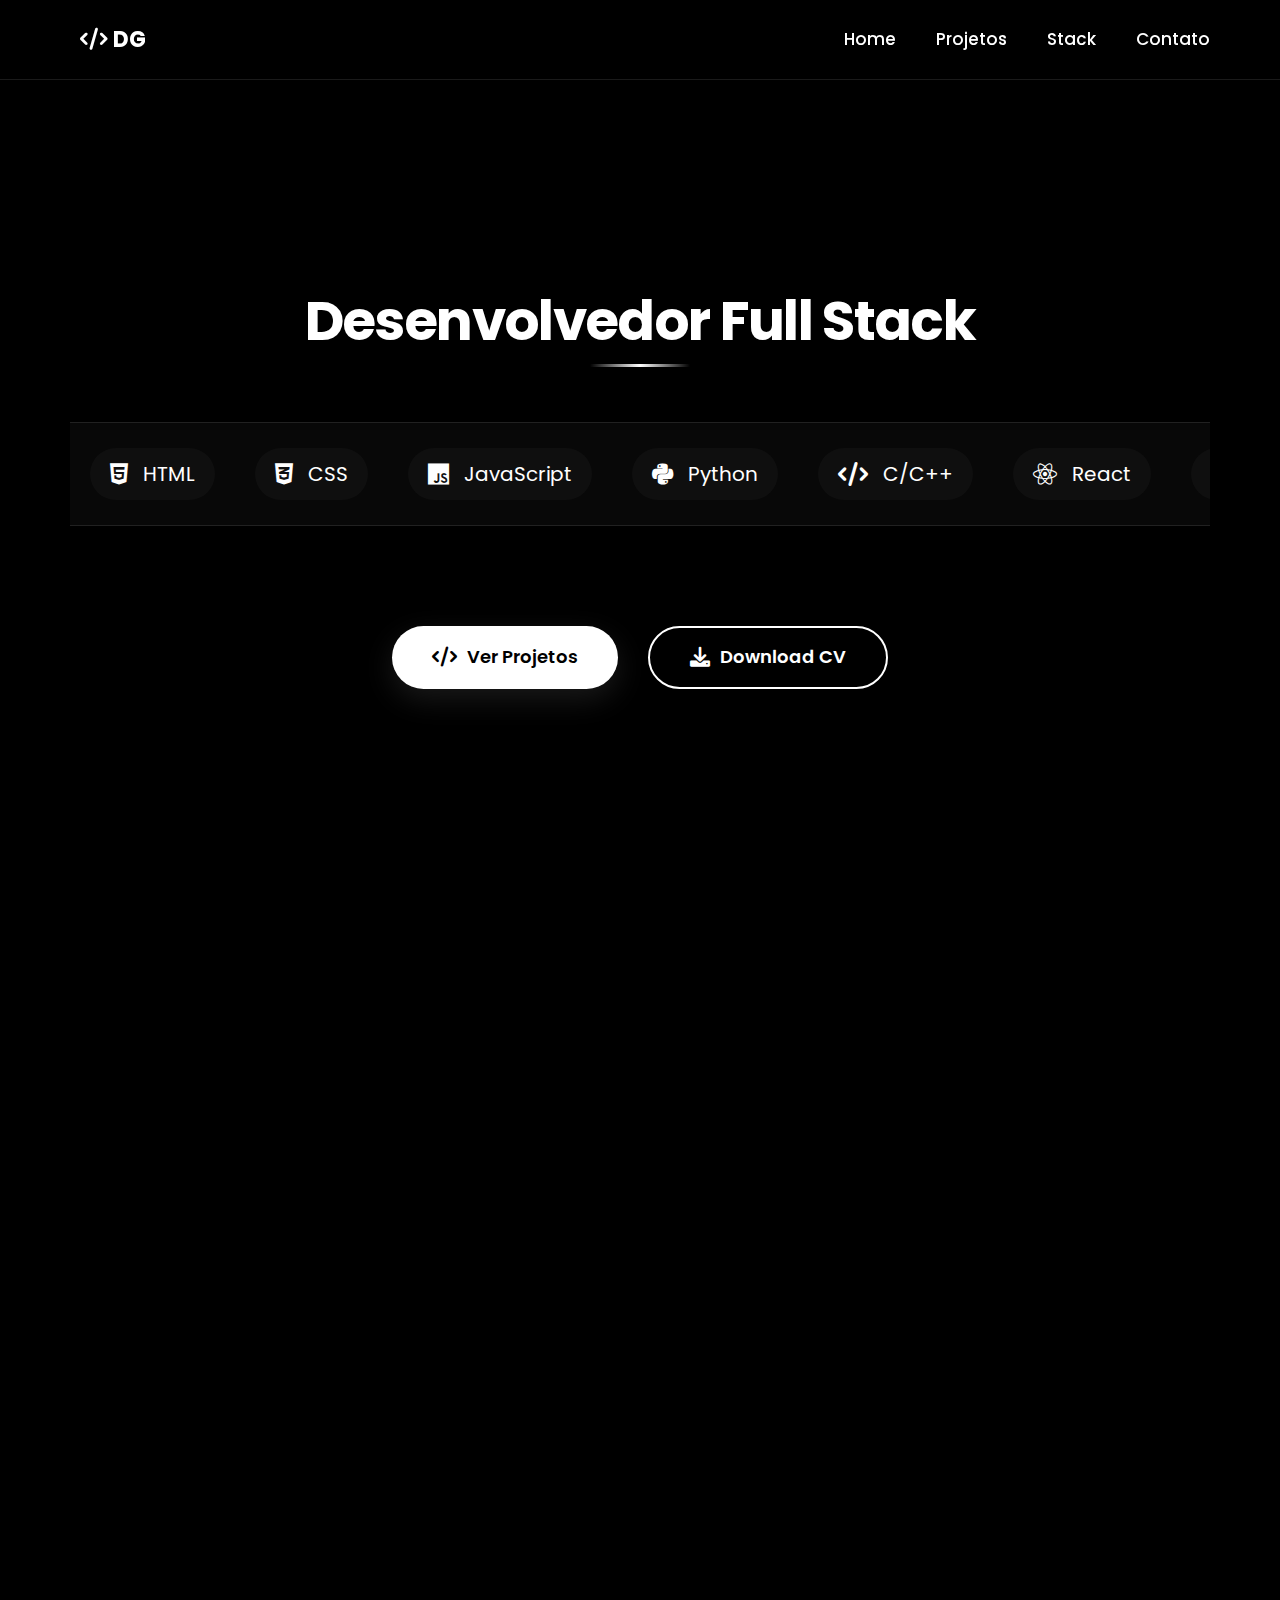
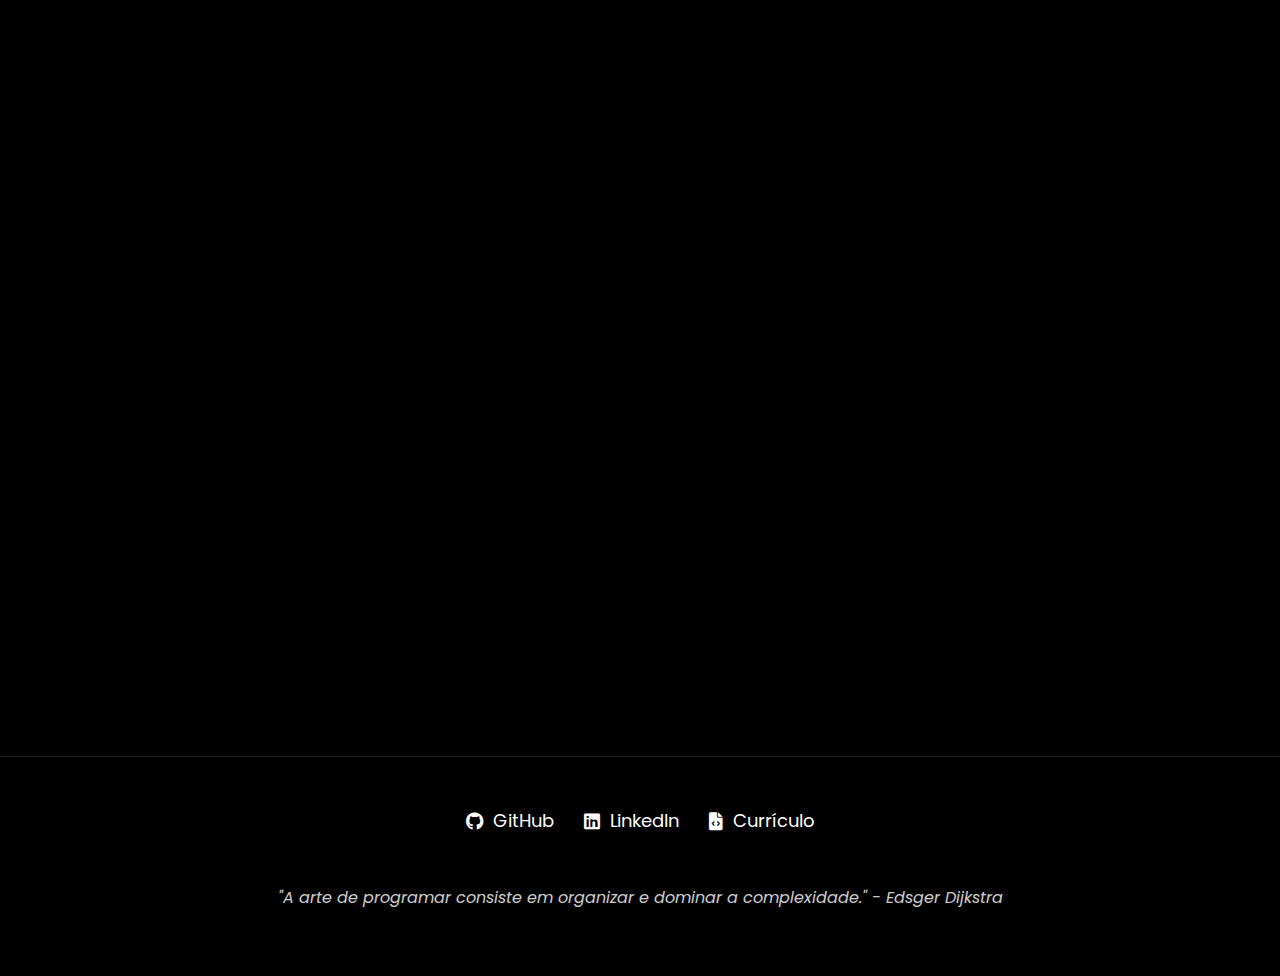
<file: index.html>
<!DOCTYPE html>
<html lang="pt-BR">
<head>
    <meta charset="UTF-8">
    <meta name="viewport" content="width=device-width, initial-scale=1.0">
    <title>David Gomes | Desenvolvedor Full Stack</title>
    <link rel="stylesheet" href="style.css">
    <link rel="stylesheet" href="https://cdnjs.cloudflare.com/ajax/libs/font-awesome/6.0.0/css/all.min.css">
</head>
<body>
    <header>
        <nav class="container">
            <a href="#" class="logo">
                <i class="fas fa-code"></i> DG
            </a>
            <div class="nav-links">
                <a href="#home">Home</a>
                <a href="projetos.html">Projetos</a>
                <a href="stack.html">Stack</a>
                <a href="contato.html">Contato</a>
            </div>
        </nav>
    </header>
    <section class="hero" id="home">
        <div class="container">
            <h1>Desenvolvedor Full Stack</h1>
            <div class="skills-marquee">
                <div class="skills-marquee-wrapper">
                    <span><i class="fab fa-html5"></i> HTML</span>
                    <span><i class="fab fa-css3-alt"></i> CSS</span>
                    <span><i class="fab fa-js"></i> JavaScript</span>
                    <span><i class="fab fa-python"></i> Python</span>
                    <span><i class="fas fa-code"></i> C/C++</span>
                    <span><i class="fab fa-react"></i> React</span>
                    <span><i class="fab fa-microsoft"></i> C#</span>
                    <!-- Duplicated for continuous scrolling effect -->
                    <span><i class="fab fa-html5"></i> HTML</span>
                    <span><i class="fab fa-css3-alt"></i> CSS</span>
                    <span><i class="fab fa-js"></i> JavaScript</span>
                    <span><i class="fab fa-python"></i> Python</span>
                    <span><i class="fas fa-code"></i> C/C++</span>
                    <span><i class="fab fa-react"></i> React</span>
                    <span><i class="fab fa-microsoft"></i> C#</span>
                </div>
            </div>
            <div class="cta-buttons">
                <a href="projetos.html" class="btn btn-primary"><i class="fas fa-code"></i> Ver Projetos</a>
                <a href="contato.html" class="btn btn-secondary"><i class="fas fa-download"></i> Download CV</a>
            </div>
        </div>
    </section>

    <section class="tech-stack container reveal">
        <h2>Minha Stack Tecnológica</h2>
        
        <div class="stack-category">
            <h3>Experiência Sólida</h3>
            <div class="stack-grid">
                <div class="tech-card">
                    <i class="fab fa-html5"></i>
                    <h4>Web Development</h4>
                    <p>HTML5, CSS3, JavaScript</p>
                    <div class="progress-bar"></div>
                </div>
                <div class="tech-card">
                    <i class="fab fa-python"></i>
                    <h4>Python</h4>
                    <p>Django, NumPy, Machine Learning</p>
                    <div class="progress-bar"></div>
                </div>
                <div class="tech-card">
                    <i class="fas fa-microchip"></i>
                    <h4>Low-Level</h4>
                    <p>C, Arquitetura de Computadores</p>
                    <div class="progress-bar"></div>
                </div>
            </div>
        </div>

        <div class="stack-category">
            <h3>Em Aprendizado Contínuo</h3>
            <div class="stack-grid">
                <div class="tech-card learning">
                    <i class="fab fa-react"></i>
                    <h4>React</h4>
                    <p>Componentes, Hooks, Redux</p>
                    <div class="progress-bar"></div>
                </div>
                <div class="tech-card learning">
                    <i class="fab fa-microsoft"></i>
                    <h4>C#/.NET</h4>
                    <p>POO, ASP.NET, Entity Framework</p>
                    <div class="progress-bar"></div>
                </div>
                <div class="tech-card learning">
                    <i class="fas fa-cube"></i>
                    <h4>C++</h4>
                    <p>STL, Programação de Sistemas</p>
                    <div class="progress-bar"></div>
                </div>
            </div>
        </div>
    </section>

    <section class="learning-path container reveal">
        <h2>Jornada de Aprendizado</h2>
        <div class="timeline">
            <div class="checkpoint">
                <h4>Atual: Desenvolvimento Front-end Moderno</h4>
                <p>React + TypeScript</p>
                <p>Web Components</p>
            </div>
            <div class="checkpoint">
                <h4>Próximos Passos: Back-end Avançado</h4>
                <p>.NET Core</p>
                <p>Arquitetura de Software</p>
            </div>
            <div class="checkpoint">
                <h4>Futuro: Cloud e DevOps</h4>
                <p>AWS/Azure</p>
                <p>CI/CD Pipelines</p>
            </div>
            <div class="checkpoint">
                <h4>Visão: Arquitetura Full Stack</h4>
                <p>Sistemas Distribuídos</p>
                <p>Microsserviços</p>
            </div>
        </div>
    </section>

    <section class="tools container reveal">
        <h2>🛠️ Ferramentas que Utilizo</h2>
        <p class="section-subtitle">As ferramentas que fazem parte do meu dia a dia como desenvolvedor</p>
        
        <div class="tools-grid">
            <div class="tool-card">
                <svg xmlns="http://www.w3.org/2000/svg" width="40" height="40" fill="currentColor" class="bi bi-code-square" viewBox="0 0 16 16">
                    <path d="M14 1a1 1 0 0 1 1 1v12a1 1 0 0 1-1 1H2a1 1 0 0 1-1-1V2a1 1 0 0 1 1-1zM2 0a2 2 0 0 0-2 2v12a2 2 0 0 0 2 2h12a2 2 0 0 0 2-2V2a2 2 0 0 0-2-2z"/>
                    <path d="M6.854 4.646a.5.5 0 0 1 0 .708L4.207 8l2.647 2.646a.5.5 0 0 1-.708.708l-3-3a.5.5 0 0 1 0-.708l3-3a.5.5 0 0 1 .708 0m2.292 0a.5.5 0 0 0 0 .708L11.793 8l-2.647 2.646a.5.5 0 0 0 .708.708l3-3a.5.5 0 0 0 0-.708l-3-3a.5.5 0 0 0-.708 0"/>
                </svg>                
                <h3>VS Code</h3>
                <p>Editor de código leve e poderoso.</p>
            </div>
            <div class="tool-card">
                <i class="fab fa-figma fa-2x"></i>
                <h3>Figma</h3>
                <p>Design colaborativo e prototipagem.</p>
            </div>
            <div class="tool-card">
                <svg xmlns="http://www.w3.org/2000/svg" width="40" height="40" fill="currentColor" class="bi bi-triangle" viewBox="0 0 16 16">
                    <path d="M7.938 2.016A.13.13 0 0 1 8.002 2a.13.13 0 0 1 .063.016.15.15 0 0 1 .054.057l6.857 11.667c.036.06.035.124.002.183a.2.2 0 0 1-.054.06.1.1 0 0 1-.066.017H1.146a.1.1 0 0 1-.066-.017.2.2 0 0 1-.054-.06.18.18 0 0 1 .002-.183L7.884 2.073a.15.15 0 0 1 .054-.057m1.044-.45a1.13 1.13 0 0 0-1.96 0L.165 13.233c-.457.778.091 1.767.98 1.767h13.713c.889 0 1.438-.99.98-1.767z"/>
                </svg>
                <h3>Vercel</h3>
                <p>Implantação de aplicações front-end.</p>
            </div>
            <div class="tool-card">
                <i class="fab fa-netlify fa-2x"></i>
                <h3>Netlify</h3>
                <p>Hospedagem e CI/CD para sites estáticos.</p>
            </div>
            <div class="tool-card">
                <i class="fab fa-git-alt fa-2x"></i>
                <h3>Git</h3>
                <p>Controle de versão distribuído.</p>
            </div>
            <div class="tool-card">
                <i class="fab fa-github fa-2x"></i>
                <h3>GitHub</h3>
                <p>Plataforma de hospedagem de código.</p>
            </div>
            <div class="tool-card">
                <i class="fas fa-chart-pie fa-2x"></i>
                <h3>Power BI</h3>
                <p>Visualização e análise de dados.</p>
            </div>
            <div class="tool-card">
                <i class="fab fa-docker fa-2x"></i>
                <h3>Docker</h3>
                <p>Containerização de aplicações.</p>
            </div>
        </div>
    </section>

    <footer>
        <div class="container footer-content">
            <div class="social-links">
                <a href="#"><i class="fab fa-github"></i> GitHub</a>
                <a href="#"><i class="fab fa-linkedin"></i> LinkedIn</a>
                <a href="#"><i class="fas fa-file-code"></i> Currículo</a>
            </div>
            <p>"A arte de programar consiste em organizar e dominar a complexidade." - Edsger Dijkstra</p>
        </div>
    </footer>
    <script>
        // Reveal on scroll
        const observer = new IntersectionObserver((entries) => {
            entries.forEach(entry => {
                if(entry.isIntersecting) {
                    entry.target.classList.add('active');
                }
            });
        }, { threshold: 0.1 });
        
        document.querySelectorAll('.reveal').forEach((el) => observer.observe(el));
    </script>
    
</body>
</html>
</file>
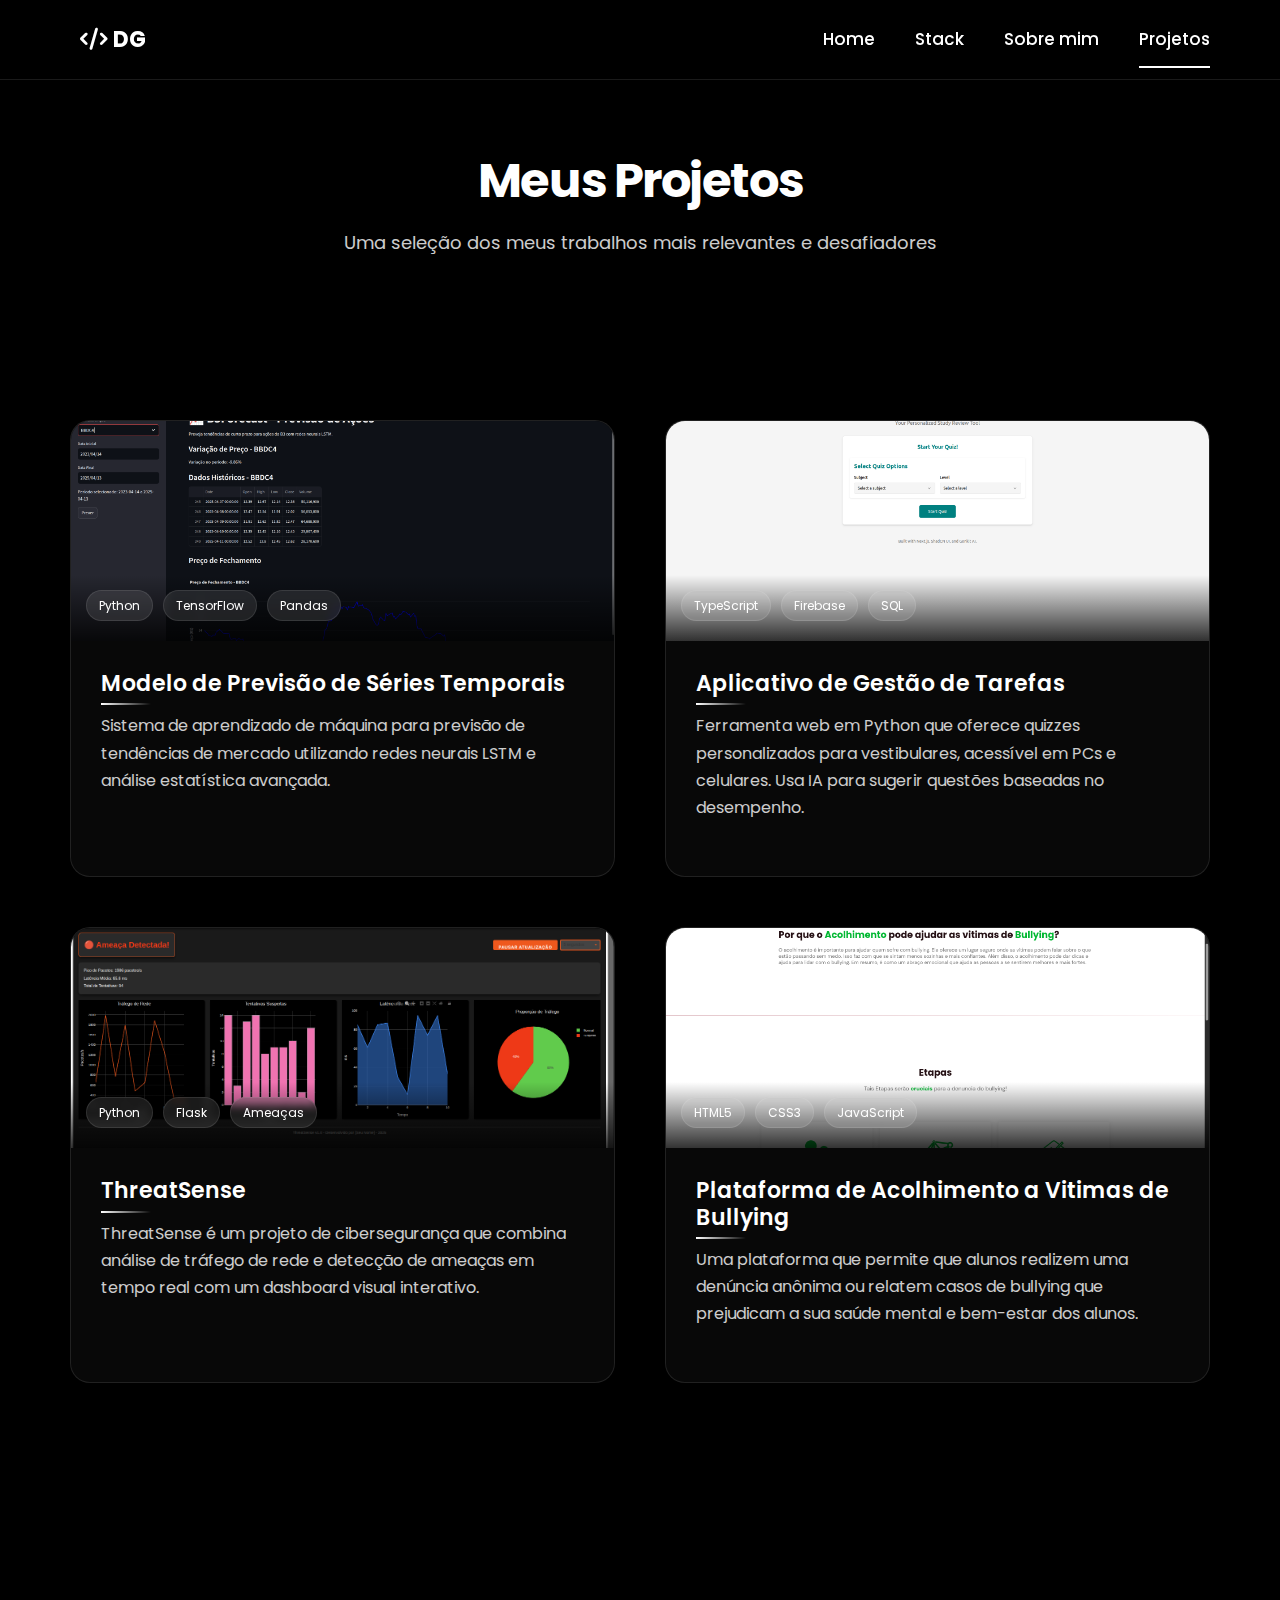
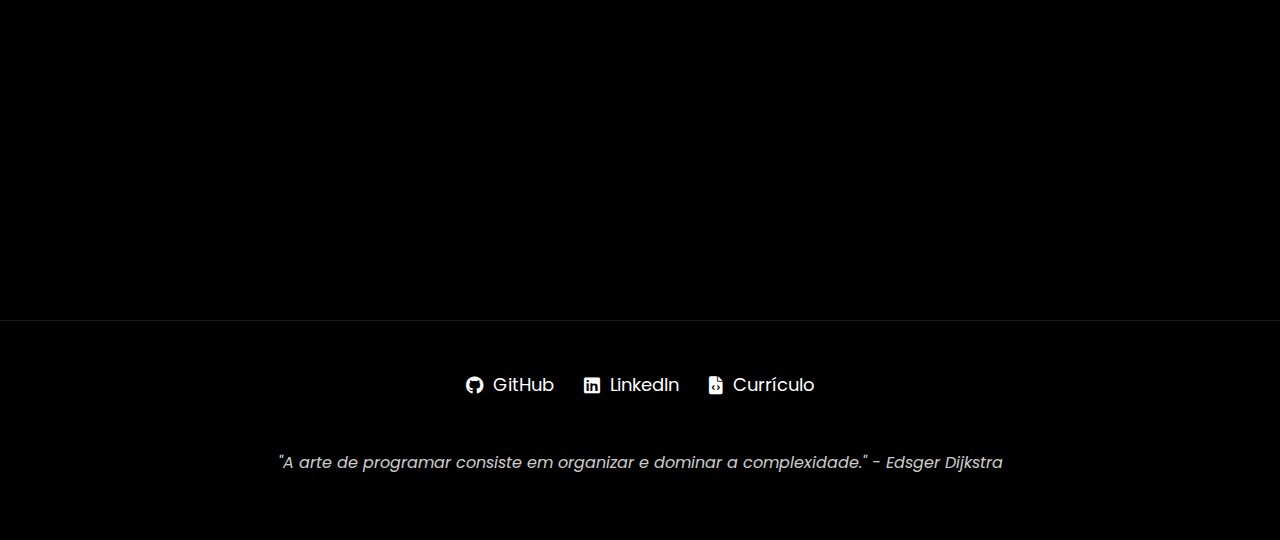
<file: projetos.html>
<!DOCTYPE html>
<html lang="pt-BR">
<head>
    <meta charset="UTF-8">
    <meta name="viewport" content="width=device-width, initial-scale=1.0">
    <title>David Gomes | Projetos</title>
    <link rel="icon" href="assets/icons8-código.gif" type="image/x-icon">
    <link rel="stylesheet" href="style.css">
    <link rel="stylesheet" href="https://cdnjs.cloudflare.com/ajax/libs/font-awesome/6.0.0/css/all.min.css">
    <link rel="stylesheet" href="projetos.css">
</head>
<body>
    <header>
        <nav class="container">
            <a href="index.html" class="logo">
                <i class="fas fa-code"></i> DG
            </a>
            <div class="nav-links">
                <a href="index.html">Home</a>
                <a href="stack.html">Stack</a>
                <a href="about.html">Sobre mim</a>
                <a href="projetos.html" class="active">Projetos</a>
            </div>
        </nav>
    </header>

    <main>
        <section class="projects-hero">
            <div class="container">
                <h1>Meus Projetos</h1>
                <p class="section-subtitle">Uma seleção dos meus trabalhos mais relevantes e desafiadores</p>
            </div>
        </section>

        <section class="container">
            <div class="projects-grid">
                <!-- Projeto 1 - Modelo de Previsão -->
                <div class="project-card">
                    <div class="project-image">
                        <img src="assets/B3forecast.png" alt="Machine Learning">
                        <div class="project-tags">
                            <span>Python</span>
                            <span>TensorFlow</span>
                            <span>Pandas</span>
                        </div>
                    </div>
                    <div class="project-content">
                        <h3>Modelo de Previsão de Séries Temporais</h3>
                        <p>Sistema de aprendizado de máquina para previsão de tendências de mercado utilizando redes neurais LSTM e análise estatística avançada.</p>
                    
                    </div>
                </div>

                <!-- Projeto 2 - App de Gestão de Tarefas -->
                <div class="project-card">
                    <div class="project-image">
                        <img src="assets/studyspark.png" alt="App Mobile">
                        <div class="project-tags">
                            <span>TypeScript</span>
                            <span>Firebase</span>
                            <span>SQL</span>
                        </div>
                    </div>
                    <div class="project-content">
                        <h3>Aplicativo de Gestão de Tarefas</h3>
                        <p>Ferramenta web em Python que oferece quizzes personalizados para vestibulares, acessível em PCs e celulares. Usa IA para sugerir questões baseadas no desempenho.</p>
                    </div>
                </div>

                <!-- Projeto 3 - Sistema IoT -->
                <div class="project-card">
                    <div class="project-image">
                        <img src="assets/threatsense.png" alt="Sistema Embarcado">
                        <div class="project-tags">
                            <span>Python</span>
                            <span>Flask</span>
                            <span>Ameaças</span>
                        </div>
                    </div>
                    <div class="project-content">
                        <h3>ThreatSense</h3>
                        <p>ThreatSense é um projeto de cibersegurança que combina análise de tráfego de rede e detecção de ameaças em tempo real com um dashboard visual interativo.</p>
                    </div>
                </div>

                <!-- Projeto 4 - Visualização de Dados -->
                <div class="project-card">
                    <div class="project-image">
                        <img src="assets/acolhimento.png" alt="Visualização de Dados">
                        <div class="project-tags">
                            <span>HTML5</span>
                            <span>CSS3</span>
                            <span>JavaScript</span>
                        </div>
                    </div>
                    <div class="project-content">
                        <h3>Plataforma de Acolhimento a Vitimas de Bullying</h3>
                        <p>Uma plataforma que permite que alunos realizem uma denúncia anônima ou relatem casos de bullying que prejudicam a sua saúde mental e bem-estar dos alunos.</p>

                    </div>
                </div>
            </div>
        </section>

        <section class="call-to-action reveal">
            <div class="container">
                <h2>Interessado em trabalhar comigo?</h2>
                <p>Estou sempre aberto a novos projetos e oportunidades de colaboração</p>
                <a href="mailto:thedavidgomes@aol.com" class="btn btn-primary"><i class="fas fa-envelope"></i> Entre em Contato</a>
            </div>
        </section>
    </main>

    <footer>
        <div class="container footer-content">
            <div class="social-links">
                <a href="https://github.com/gomesdevs" target="_blank"><i class="fab fa-github"></i> GitHub</a>
                <a href="https://www.linkedin.com/in/david-gomes-8750b2276/" target="_blank"><i class="fab fa-linkedin"></i> LinkedIn</a>
                <a href="assets/CV David.pdf" download="Currículo do David" target="_blank"><i class="fas fa-file-code"></i> Currículo</a>
            </div>
            <p>"A arte de programar consiste em organizar e dominar a complexidade." - Edsger Dijkstra</p>
        </div>
    </footer>
    
    <script>
        // Reveal on scroll
        const observer = new IntersectionObserver((entries) => {
            entries.forEach(entry => {
                if(entry.isIntersecting) {
                    entry.target.classList.add('active');
                }
            });
        }, { threshold: 0.1 });
        
        document.querySelectorAll('.reveal').forEach((el) => observer.observe(el));
    </script>
</body>
</html>
</file>
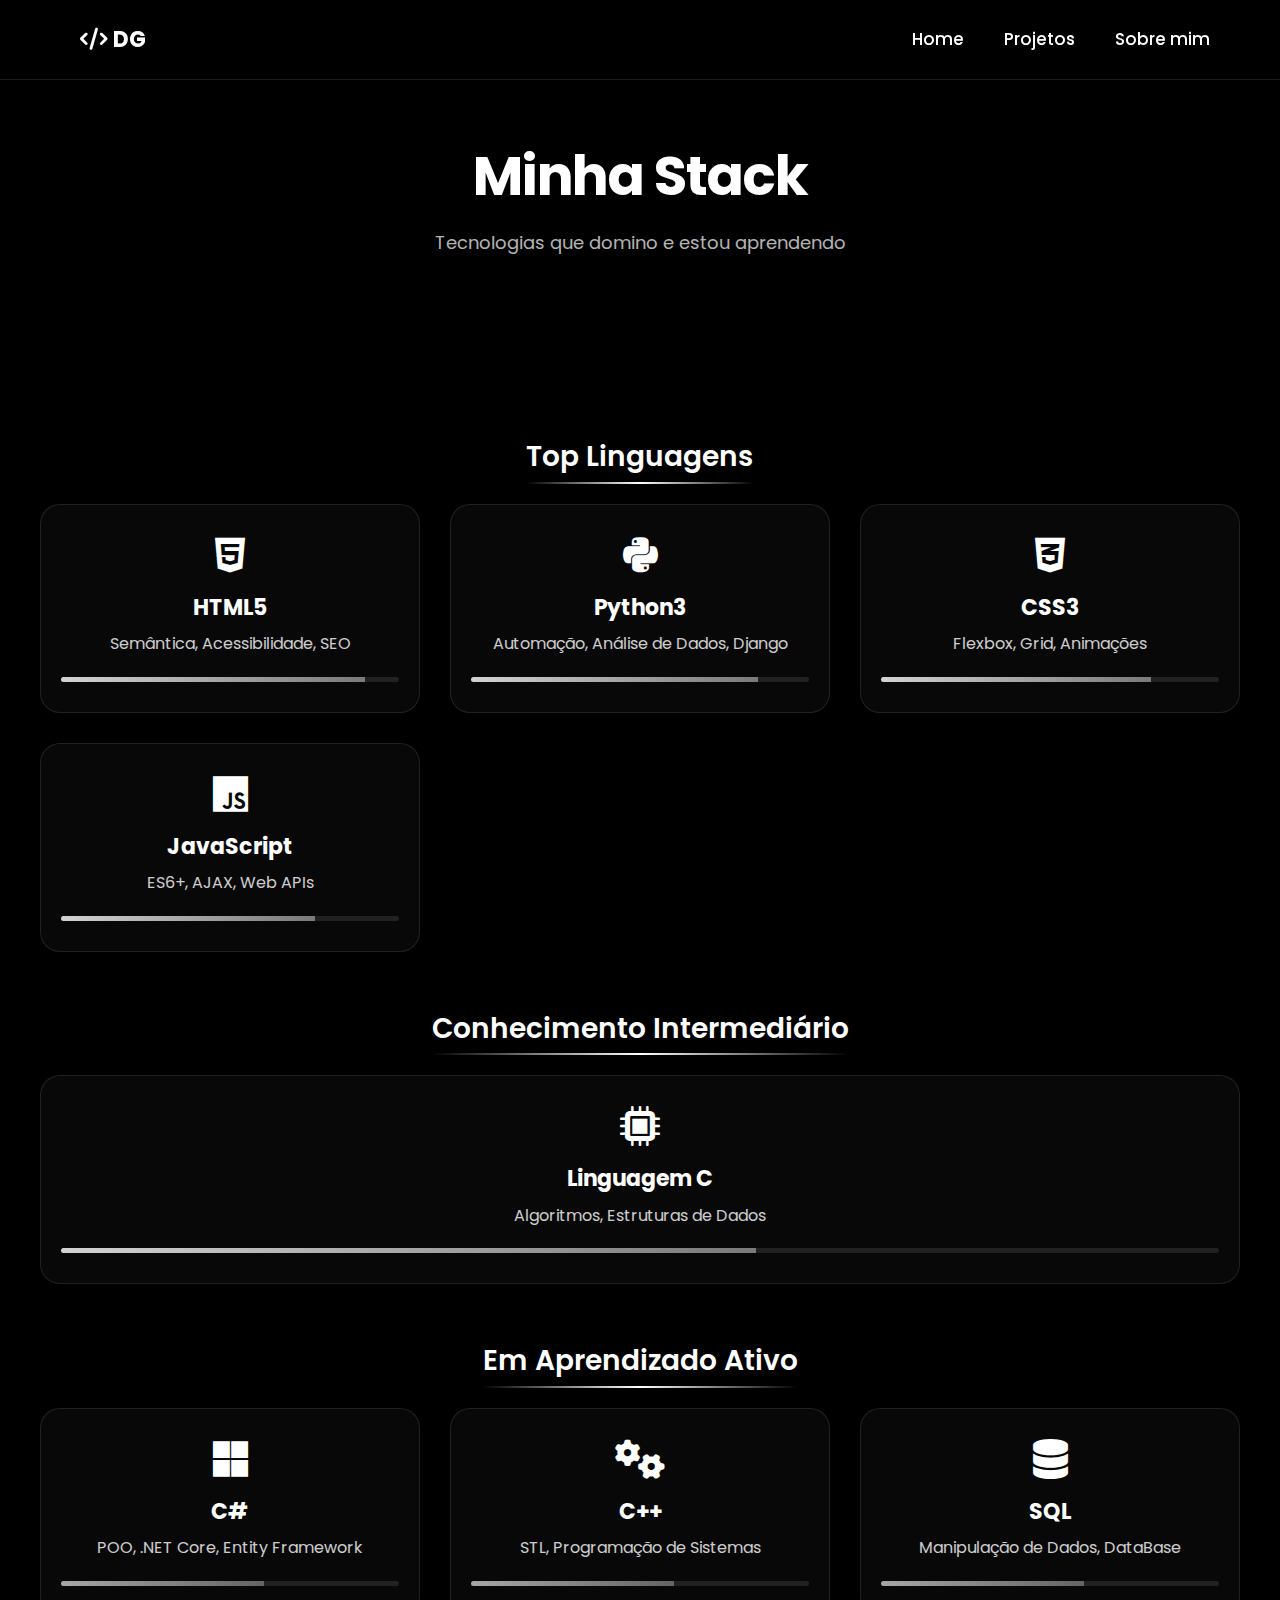
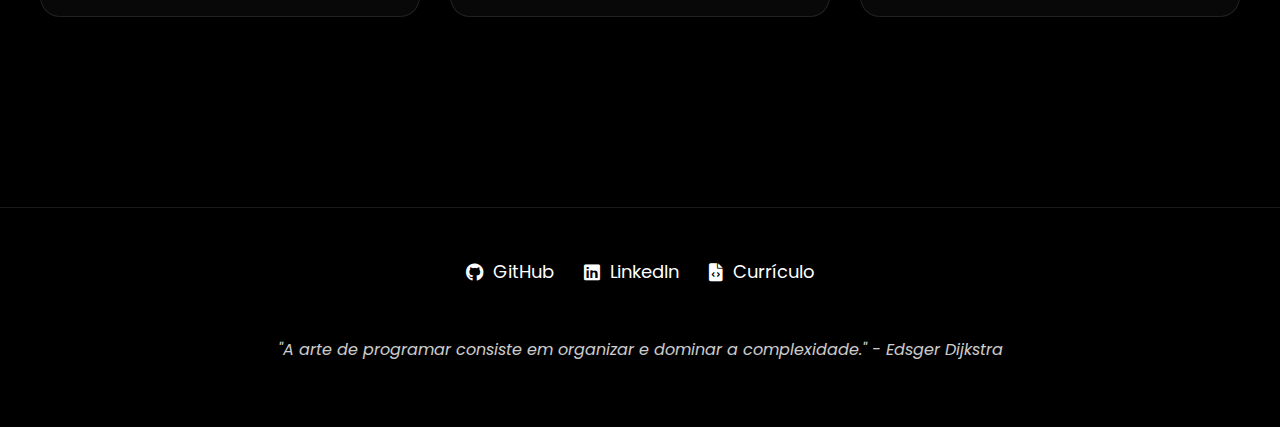
<file: stack.html>
<!DOCTYPE html>
<html lang="pt-BR">
<head>
    <meta charset="UTF-8">
    <meta name="viewport" content="width=device-width, initial-scale=1.0">
    <title>David Gomes | Stack</title>
    <link rel="icon" href="assets/icons8-código.gif" type="image/x-icon">
    <link rel="stylesheet" href="style.css">
    <link rel="stylesheet" href="https://cdnjs.cloudflare.com/ajax/libs/font-awesome/6.0.0/css/all.min.css">
</head>
<body>
    <header>
        <nav class="container">
            <a href="index.html" class="logo">
                <i class="fas fa-code"></i> DG
            </a>
            <div class="nav-links">
                <a href="index.html">Home</a>
                <a href="projetos.html">Projetos</a>
                <a href="about.html">Sobre mim</a>
            </div>
        </nav>
    </header>

    <section class="projects-hero">
        <div class="container">
            <h1>Minha Stack</h1>
            <p class="section-subtitle">Tecnologias que domino e estou aprendendo</p>
        </div>
    </section>

    <section class="tech-stack container reveal">
        <div class="stack-category">
            <h3>Top Linguagens</h3>
            <div class="stack-grid">
                <!-- HTML5 -->
                <div class="tech-card">
                    <i class="fab fa-html5"></i>
                    <h4>HTML5</h4>
                    <p>Semântica, Acessibilidade, SEO</p>
                    <div class="progress-bar" style="--progress: 90%"></div>
                </div>

                <!-- Python -->
                <div class="tech-card">
                    <i class="fab fa-python"></i>
                    <h4>Python3</h4>
                    <p>Automação, Análise de Dados, Django</p>
                    <div class="progress-bar" style="--progress: 85%"></div>
                </div>

                <!-- CSS3 -->
                <div class="tech-card">
                    <i class="fab fa-css3-alt"></i>
                    <h4>CSS3</h4>
                    <p>Flexbox, Grid, Animações</p>
                    <div class="progress-bar" style="--progress: 80%"></div>
                </div>

                <!-- JavaScript -->
                <div class="tech-card">
                    <i class="fab fa-js"></i>
                    <h4>JavaScript</h4>
                    <p>ES6+, AJAX, Web APIs</p>
                    <div class="progress-bar" style="--progress: 75%"></div>
                </div>
            </div>
        </div>

        <div class="stack-category">
            <h3>Conhecimento Intermediário</h3>
            <div class="stack-grid">
                <!-- C -->
                <div class="tech-card">
                    <i class="fas fa-microchip"></i>
                    <h4>Linguagem C</h4>
                    <p>Algoritmos, Estruturas de Dados</p>
                    <div class="progress-bar" style="--progress: 60%"></div>
                </div>
            </div>
        </div>

        <div class="stack-category">
            <h3>Em Aprendizado Ativo</h3>
            <div class="stack-grid">
                <!-- C# -->
                <div class="tech-card learning">
                    <i class="fab fa-microsoft"></i>
                    <h4>C#</h4>
                    <p>POO, .NET Core, Entity Framework</p>
                    <div class="progress-bar" style="--progress: 45%"></div>
                </div>

                <!-- C++ -->
                <div class="tech-card learning">
                    <i class="fas fa-cogs"></i>
                    <h4>C++</h4>
                    <p>STL, Programação de Sistemas</p>
                    <div class="progress-bar" style="--progress: 40%"></div>
                </div>

                <!-- React -->
                <div class="tech-card learning">
                    <i class="fa-duotone fa-solid fa-database"></i>
                    <h4>SQL</h4>
                    <p>Manipulação de Dados, DataBase</p>
                    <div class="progress-bar" style="--progress: 50%"></div>
                </div>
            </div>
        </div>
    </section>

    <footer>
        <div class="container footer-content">
            <div class="social-links">
                <a href="https://github.com/gomesdevs" target="_blank"><i class="fab fa-github"></i> GitHub</a>
                <a href="https://www.linkedin.com/in/david-gomes-8750b2276/" target="_blank"><i class="fab fa-linkedin"></i> LinkedIn</a>
                <a href="assets/CV David.pdf" download="Currículo do David" target="_blank"><i class="fas fa-file-code"></i> Currículo</a>
            </div>
            <p>"A arte de programar consiste em organizar e dominar a complexidade." - Edsger Dijkstra</p>
        </div>
    </footer>

    <script>
        // Reveal on scroll
        const observer = new IntersectionObserver((entries) => {
            entries.forEach(entry => {
                if(entry.isIntersecting) {
                    entry.target.classList.add('active');
                }
            });
        }, { threshold: 0.1 });
        
        document.querySelectorAll('.reveal').forEach((el) => observer.observe(el));
    </script>
</body>
</html>
</file>
<file: style.css>
/* style.css */
@import url('https://fonts.googleapis.com/css2?family=Poppins:wght@200;300;400;500;600;700&display=swap');

:root {
    --primary: #ffffff;
    --secondary: #000000;
    --accent: #cccccc;
    --text-primary: #ffffff;
    --text-secondary: #000000;
    --transition: all 0.3s cubic-bezier(0.4, 0, 0.2, 1);
    --section-spacing: 8rem;
    --border-color: rgba(255, 255, 255, 0.1);
    --card-bg: rgba(255, 255, 255, 0.03);
    --card-hover-bg: rgba(255, 255, 255, 0.08);
    --card-border: 1px solid var(--border-color);
    --card-radius: 20px;
    --header-height: 80px;
}

* {
    margin: 0;
    padding: 0;
    box-sizing: border-box;
}

html {
    scroll-behavior: smooth;
    font-size: 62.5%; /* 1rem = 10px */
    scroll-padding-top: var(--header-height);
}

body {
    font-family: 'Poppins', sans-serif;
    background-color: var(--secondary);
    color: var(--primary);
    line-height: 1.6;
    overflow-x: hidden;
    font-size: 1.6rem;
}

.container {
    max-width: 1200px;
    margin: 0 auto;
    padding: 0 3rem;
    width: 100%;
}

/* Base styling */
h1, h2, h3, h4, h5, h6 {
    margin-bottom: 2rem;
    line-height: 1.2;
}

h1 {
    font-size: 5.5rem;
    font-weight: 700;
    letter-spacing: -0.03em;
}

h2 {
    font-size: 4rem;
    font-weight: 600;
    text-align: center;
    margin-bottom: 3.5rem;
    position: relative;
}

h2::after {
    content: '';
    position: absolute;
    bottom: -1rem;
    left: 50%;
    transform: translateX(-50%);
    width: 8rem;
    height: 3px;
    background: linear-gradient(90deg, transparent, var(--primary), transparent);
}

h3 {
    font-size: 2.4rem;
    font-weight: 600;
}

p {
    margin-bottom: 1.5rem;
}

/* Animation for section reveals */
.reveal {
    opacity: 0;
    transform: translateY(50px);
    transition: all 1s ease;
}

.reveal.active {
    opacity: 1;
    transform: translateY(0);
}

/* Header Improvements */
header {
    position: fixed;
    top: 0;
    width: 100%;
    z-index: 1000;
    background: rgba(0, 0, 0, 0.97);
    backdrop-filter: blur(15px);
    height: var(--header-height);
    display: flex;
    align-items: center;
    border-bottom: 1px solid var(--border-color);
}

nav.container {
    display: flex;
    justify-content: space-between;
    align-items: center;
}

.logo {
    font-size: 2.2rem;
    font-weight: 700;
    text-decoration: none;
    color: var(--primary);
    transition: var(--transition);
    position: relative;
    padding: 0.5rem 1rem;
}

.logo::before {
    position: absolute;
    top: 0;
    left: 0;
    width: 100%;
    height: 100%;
    border: 2px solid var(--primary);
    transform: scale(0.9);
    opacity: 0.3;
    transition: var(--transition);
}

.logo:hover::before {
    transform: scale(1);
    opacity: 1;
}

.nav-links {
    display: flex;
    gap: 4rem;
}

.nav-links a {
    color: var(--primary);
    text-decoration: none;
    font-weight: 500;
    font-size: 1.7rem;
    position: relative;
    padding: 1rem 0;
    transition: var(--transition);
}

.nav-links a::after {
    content: '';
    position: absolute;
    bottom: 0;
    left: 0;
    width: 0;
    height: 2px;
    background: var(--primary);
    transition: var(--transition);
}

.nav-links a:hover::after {
    width: 100%;
}

/* Hero Section Enhancements */
.hero {
    min-height: 100vh;
    display: flex;
    align-items: center;
    padding-top: var(--header-height);
    position: relative;
    overflow: hidden;
}

.hero .container {
    position: relative;
    z-index: 1;
    display: flex;
    flex-direction: column;
    align-items: center;
    justify-content: center;
    text-align: center;
}

.hero h1 {
    font-size: 5.5rem;
    margin-bottom: 3rem;
    line-height: 1.1;
    text-align: center;
    max-width: 800px;
    margin-left: auto;
    margin-right: auto;
    position: relative;
}

.hero h1::after {
    content: '';
    position: absolute;
    bottom: -1.5rem;
    left: 50%;
    transform: translateX(-50%);
    width: 10rem;
    height: 3px;
    background: linear-gradient(90deg, transparent, var(--primary), transparent);
}

/* Skills Marquee Improvements */
.skills-marquee {
    width: 100%;
    margin: 4rem 0;
    padding: 2.5rem 0;
    overflow: hidden;
    background: rgba(255, 255, 255, 0.03);
    border-top: 1px solid var(--border-color);
    border-bottom: 1px solid var(--border-color);
}

.skills-marquee-wrapper {
    display: flex;
    animation: marquee 25s linear infinite;
    width: fit-content;
}

@keyframes marquee {
    0% { transform: translateX(0); }
    100% { transform: translateX(-50%); }
}

.skills-marquee:hover .skills-marquee-wrapper {
    animation-play-state: paused;
}

.skills-marquee span {
    display: flex;
    align-items: center;
    gap: 1.5rem;
    white-space: nowrap;
    margin: 0 2rem;
    font-size: 2rem;
    padding: 1rem 2rem;
    border-radius: 50px;
    background: rgba(255, 255, 255, 0.03);
    transition: var(--transition);
}

.skills-marquee span i {
    font-size: 2.4rem;
}

.skills-marquee span:hover {
    background: rgba(255, 255, 255, 0.1);
    transform: scale(1.05);
}

/* CTA Buttons Improvements */
.cta-buttons {
    display: flex;
    justify-content: center;
    gap: 3rem;
    margin-top: 6rem;
    flex-wrap: wrap;
}

.btn {
    padding: 1.5rem 4rem;
    border-radius: 50px;
    text-decoration: none;
    font-weight: 600;
    transition: var(--transition);
    font-size: 1.8rem;
    display: flex;
    align-items: center;
    gap: 1rem;
}

.btn i {
    font-size: 2rem;
}

.btn-primary {
    background: var(--primary);
    color: var(--secondary);
    box-shadow: 0 10px 30px rgba(255, 255, 255, 0.1);
}

.btn-secondary {
    border: 2px solid var(--primary);
    color: var(--primary);
    background: transparent;
}

.btn:hover {
    transform: translateY(-5px);
    box-shadow: 0 15px 40px rgba(255, 255, 255, 0.2);
}

/* Tech Stack Section */
.tech-stack {
    padding: var(--section-spacing) 0;
}

.stack-category {
    margin-bottom: 6rem;
}

.stack-category h3 {
    text-align: center;
    margin-bottom: 3rem;
    font-size: 2.8rem;
    position: relative;
    display: inline-block;
    left: 50%;
    transform: translateX(-50%);
}

.stack-category h3::after {
    content: '';
    position: absolute;
    bottom: -1rem;
    left: 0;
    width: 100%;
    height: 2px;
    background: linear-gradient(90deg, transparent, var(--primary), transparent);
}

.stack-grid {
    display: grid;
    grid-template-columns: repeat(auto-fit, minmax(300px, 1fr));
    gap: 3rem;
}

.tech-card {
    background: var(--card-bg);
    border: var(--card-border);
    border-radius: var(--card-radius);
    padding: 3rem 2rem;
    text-align: center;
    transition: var(--transition);
}

.tech-card:hover {
    transform: translateY(-10px);
    background: var(--card-hover-bg);
    box-shadow: 0 15px 40px rgba(0, 0, 0, 0.3);
}

.tech-card i {
    font-size: 4rem;
    margin-bottom: 2rem;
}

.tech-card h4 {
    font-size: 2.2rem;
    margin-bottom: 1rem;
}

.tech-card p {
    opacity: 0.8;
}

.progress-bar {
    height: 5px;
    width: 100%;
    background: rgba(255, 255, 255, 0.1);
    margin-top: 2rem;
    border-radius: 5px;
    position: relative;
    overflow: hidden;
}

.progress-bar::after {
    content: '';
    position: absolute;
    top: 0;
    left: 0;
    height: 100%;
    width: 80%;
    background: linear-gradient(90deg, #ffffff, rgba(255, 255, 255, 0.5));
    animation: progress 1.5s ease-in-out;
}

.tech-card.learning .progress-bar::after {
    width: 60%;
}

@keyframes progress {
    0% { width: 0; }
    100% { width: 80%; }
}

/* Learning Path Timeline Improvements */
.learning-path {
    padding: var(--section-spacing) 0;
    position: relative;
}

.timeline {
    position: relative;
    max-width: 1000px;
    margin: 0 auto;
    padding: 4rem 0;
}

.timeline::before {
    content: '';
    position: absolute;
    left: 50%;
    top: 0;
    height: 100%;
    width: 2px;
    background: linear-gradient(to bottom, 
        transparent 0%, 
        rgba(255,255,255,0.2) 10%, 
        rgba(255,255,255,0.2) 90%, 
        transparent 100%);
    transform: translateX(-50%);
}

.checkpoint {
    background: var(--card-bg);
    padding: 3rem;
    border-radius: var(--card-radius);
    margin: 6rem 0;
    position: relative;
    width: 45%;
    border: var(--card-border);
    transition: var(--transition);
    box-shadow: 0 5px 20px rgba(0, 0, 0, 0.2);
}

.checkpoint:hover {
    transform: translateY(-5px);
    background: var(--card-hover-bg);
    box-shadow: 0 15px 40px rgba(0, 0, 0, 0.3);
}

.checkpoint:nth-child(odd) {
    left: 0;
}

.checkpoint:nth-child(even) {
    left: 55%;
}

.checkpoint::after {
    content: '';
    position: absolute;
    top: 50%;
    width: 20px;
    height: 20px;
    background: var(--primary);
    border-radius: 50%;
    transform: translateY(-50%);
    box-shadow: 0 0 0 4px rgba(255, 255, 255, 0.2);
}

.checkpoint:nth-child(odd)::after {
    right: -35px;
}

.checkpoint:nth-child(even)::after {
    left: -35px;
}

.checkpoint h4 {
    font-size: 2rem;
    margin-bottom: 1.5rem;
    color: var(--primary);
}

.checkpoint p {
    margin-bottom: 0.5rem;
    opacity: 0.8;
}

/* Tools Grid Improvements */
.tools {
    padding: var(--section-spacing) 0;
}

.section-subtitle {
    text-align: center;
    max-width: 600px;
    margin: 0 auto 4rem;
    opacity: 0.7;
    font-size: 1.8rem;
}

.tools-grid {
    display: grid;
    grid-template-columns: repeat(auto-fill, minmax(240px, 1fr));
    gap: 3rem;
    width: 100%;
}

.tool-card {
    background: var(--card-bg);
    padding: 3rem 2rem;
    text-align: center;
    border-radius: var(--card-radius);
    transition: var(--transition);
    border: var(--card-border);
    display: flex;
    flex-direction: column;
    align-items: center;
    height: 100%;
    min-height: 200px;
    justify-content: center;
}

.tool-card:hover {
    transform: translateY(-10px);
    background: var(--card-hover-bg);
    box-shadow: 0 15px 40px rgba(0, 0, 0, 0.3);
}

.tool-card i, .tool-card svg {
    margin-bottom: 2rem;
    font-size: 3rem;
}

.tool-card h3 {
    font-size: 2rem;
    margin-bottom: 1rem;
}

.tool-card p {
    opacity: 0.8;
    margin-bottom: 0;
}

/* Footer styling */
footer {
    background: rgba(0, 0, 0, 0.8);
    padding: 5rem 0;
    margin-top: 5rem;
    border-top: 1px solid var(--border-color);
}

.footer-content {
    display: flex;
    flex-direction: column;
    align-items: center;
    gap: 3rem;
}

.social-links {
    display: flex;
    gap: 3rem;
    margin-bottom: 2rem;
}

.social-links a {
    color: var(--primary);
    text-decoration: none;
    transition: var(--transition);
    font-size: 1.8rem;
    display: flex;
    align-items: center;
    gap: 1rem;
}

.social-links a:hover {
    opacity: 0.7;
}

footer p {
    font-style: italic;
    opacity: 0.8;
    text-align: center;
}

/* Responsive Design */
@media (max-width: 1200px) {
    html {
        font-size: 60%;
    }
    
    .timeline {
        max-width: 90%;
    }
}

@media (max-width: 992px) {
    html {
        font-size: 58%;
    }
    
    .checkpoint {
        width: 100%;
        left: 0 !important;
    }
    
    .timeline::before {
        left: 30px;
    }
    
    .checkpoint {
        margin-left: 60px;
        width: calc(100% - 90px);
    }
    
    .checkpoint::after {
        left: -35px !important;
    }
    
    .cta-buttons {
        gap: 2rem;
    }
}

@media (max-width: 768px) {
    html {
        font-size: 55%;
    }
    
    .hero h1 {
        font-size: 4.5rem;
    }
    
    .skills-marquee span {
        font-size: 1.8rem;
        margin: 0 1.5rem;
        padding: 0.8rem 1.5rem;
    }
    
    .skills-marquee span i {
        font-size: 2rem;
    }
    
    .nav-links {
        gap: 2rem;
    }
    
    .btn {
        padding: 1.2rem 3rem;
    }
    
    .tools-grid {
        grid-template-columns: repeat(auto-fill, minmax(200px, 1fr));
    }
}

@media (max-width: 576px) {
    html {
        font-size: 50%;
    }
    
    header {
        padding: 1rem 0;
    }
    
    .hero h1 {
        font-size: 3.8rem;
    }
    
    .container {
        padding: 0 2rem;
    }
    
    .cta-buttons {
        flex-direction: column;
        align-items: center;
        gap: 1.5rem;
    }
    
    .btn {
        width: 100%;
        justify-content: center;
    }
    
    .checkpoint {
        padding: 2rem;
    }
    
    .social-links {
        flex-direction: column;
        gap: 1.5rem;
        align-items: center;
    }
}
/* Projetos page specific styling */

/* Projects Hero Section */
.projects-hero {
    min-height: 40vh;
    display: flex;
    align-items: center;
    justify-content: center;
    padding-top: calc(var(--header-height) + 5rem);
    padding-bottom: 5rem;
    text-align: center;
    position: relative;
    overflow: hidden;
}

.projects-hero::before {
    content: '';
    position: absolute;
    top: 0;
    left: 0;
    width: 100%;
    height: 100%;
    background: linear-gradient(to bottom, rgba(0,0,0,0.8) 0%, rgba(0,0,0,0.5) 100%);
    z-index: -1;
}

/* Projects Grid Layout */
.projects-grid {
    display: grid;
    grid-template-columns: repeat(auto-fill, minmax(350px, 1fr));
    gap: 4rem;
    padding: 5rem 0;
}

/* Project Card Styling */
.project-card {
    background: var(--card-bg);
    border-radius: var(--card-radius);
    overflow: hidden;
    border: var(--card-border);
    transition: var(--transition);
    height: 100%;
    display: flex;
    flex-direction: column;
}

.project-card:hover {
    transform: translateY(-10px);
    box-shadow: 0 15px 40px rgba(0, 0, 0, 0.3);
    background: var(--card-hover-bg);
}

.project-image {
    width: 100%;
    height: 220px;
    position: relative;
    overflow: hidden;
}

.project-image img {
    width: 100%;
    height: 100%;
    object-fit: cover;
    transition: var(--transition);
}

.project-card:hover .project-image img {
    transform: scale(1.05);
}

.project-tags {
    position: absolute;
    bottom: 0;
    left: 0;
    width: 100%;
    display: flex;
    flex-wrap: wrap;
    padding: 1.5rem;
    background: linear-gradient(to top, rgba(0,0,0,0.8) 0%, rgba(0,0,0,0) 100%);
}

.project-tags span {
    background: rgba(255, 255, 255, 0.1);
    padding: 0.5rem 1.2rem;
    border-radius: 50px;
    font-size: 1.2rem;
    margin-right: 1rem;
    margin-bottom: 0.5rem;
    backdrop-filter: blur(5px);
    border: 1px solid rgba(255, 255, 255, 0.1);
    transition: var(--transition);
}

.project-tags span:hover {
    background: rgba(255, 255, 255, 0.2);
}

.project-content {
    padding: 3rem;
    display: flex;
    flex-direction: column;
    flex-grow: 1;
}

.project-content h3 {
    font-size: 2.2rem;
    margin-bottom: 1.5rem;
    position: relative;
    display: inline-block;
}

.project-content h3::after {
    content: '';
    position: absolute;
    left: 0;
    bottom: -0.8rem;
    width: 5rem;
    height: 2px;
    background: linear-gradient(90deg, var(--primary), transparent);
}

.project-content p {
    margin-bottom: 2.5rem;
    opacity: 0.8;
    line-height: 1.7;
    flex-grow: 1;
}

.project-links {
    display: flex;
    gap: 2rem;
    margin-top: auto;
}

.project-link {
    display: flex;
    align-items: center;
    gap: 1rem;
    text-decoration: none;
    color: var(--primary);
    font-weight: 500;
    transition: var(--transition);
    position: relative;
    padding: 0.8rem 0;
}

.project-link::after {
    content: '';
    position: absolute;
    bottom: 0;
    left: 0;
    width: 0;
    height: 2px;
    background: var(--primary);
    transition: var(--transition);
}

.project-link:hover::after {
    width: 100%;
}

.project-link i {
    font-size: 1.8rem;
}

/* Call to Action Section */
.call-to-action {
    text-align: center;
    padding: 8rem 0;
    background: var(--card-bg);
    margin: 5rem 0;
    border-top: 1px solid var(--border-color);
    border-bottom: 1px solid var(--border-color);
}

.call-to-action h2 {
    margin-bottom: 2rem;
}

.call-to-action p {
    max-width: 600px;
    margin: 0 auto 3rem;
    opacity: 0.8;
    font-size: 1.8rem;
}

/* Responsive Adjustments */
@media (max-width: 992px) {
    .projects-grid {
        grid-template-columns: repeat(auto-fill, minmax(300px, 1fr));
    }
}

@media (max-width: 768px) {
    .projects-grid {
        grid-template-columns: 1fr;
        gap: 3rem;
    }

    .project-content {
        padding: 2.5rem;
    }
}

@media (max-width: 576px) {
    .projects-hero {
        min-height: 30vh;
    }

    .project-content {
        padding: 2rem;
    }

    .project-image {
        height: 180px;
    }

    .project-links {
        flex-direction: column;
        gap: 1rem;
    }
}
/* Stack page specific */
.progress-bar {
    --progress: 80%;
    height: 5px;
    background: rgba(255,255,255,0.1);
    margin-top: 2rem;
    border-radius: 5px;
    position: relative;
    overflow: hidden;
}

.progress-bar::after {
    content: '';
    position: absolute;
    left: 0;
    top: 0;
    width: var(--progress);
    height: 100%;
    background: linear-gradient(90deg, 
        rgba(255,255,255,0.8), 
        rgba(255,255,255,0.4));
    transition: all 1s ease;
}

.learning .progress-bar::after {
    background: linear-gradient(90deg, 
        rgba(255,255,255,0.6), 
        rgba(255,255,255,0.3));
}
</file>
<file: projetos.css>
/* Arquivo de estilos específicos para a página de projetos */

/* Adiciona estilo para o link ativo no menu */
.nav-links a.active {
    color: var(--primary);
    position: relative;
}

.nav-links a.active::after {
    content: '';
    position: absolute;
    bottom: -5px;
    left: 0;
    width: 100%;
    height: 2px;
    background: var(--primary);
}

/* Correção para hero section */
.projects-hero {
    min-height: 40vh;
    padding-top: calc(var(--header-height) + 5rem);
    padding-bottom: 5rem;
    position: relative;
    text-align: center;
    background: rgba(0, 0, 0, 0.7);
}

/* Centralizar título e subtítulo */
.projects-hero h1 {
    margin-bottom: 2rem;
    font-size: 4.8rem;
    text-align: center;
}

.section-subtitle {
    text-align: center;
    max-width: 700px;
    margin: 0 auto 3rem;
    opacity: 0.8;
    font-size: 1.8rem;
}

/* Ajustes para o grid de projetos */
.projects-grid {
    display: grid;
    grid-template-columns: repeat(auto-fill, minmax(350px, 1fr));
    gap: 5rem;
    padding: 6rem 0;
    width: 100%;
}

/* Corrigindo o problema de imagens */
.project-image img {
    width: 100%;
    height: 100%;
    object-fit: cover;
}

/* Imagens quebradas - fix */
img[src^="/assets/"] {
    content: url('/api/placeholder/400/300');
}

/* Garantindo que o card tenha altura uniforme */
.project-card {
    height: 100%;
    display: flex;
    flex-direction: column;
}

.project-content {
    display: flex;
    flex-direction: column;
    flex-grow: 1;
}

.project-content p {
    flex-grow: 1;
}

/* Melhoria na responsividade */
@media (max-width: 992px) {
    .projects-grid {
        grid-template-columns: repeat(auto-fill, minmax(300px, 1fr));
    }
}

@media (max-width: 768px) {
    .projects-hero h1 {
        font-size: 4rem;
    }
    
    .projects-grid {
        grid-template-columns: repeat(auto-fill, minmax(280px, 1fr));
        gap: 3rem;
    }
}

@media (max-width: 576px) {
    .projects-grid {
        grid-template-columns: 1fr;
        gap: 4rem;
    }
    
    .projects-hero {
        padding-top: calc(var(--header-height) + 3rem);
    }
    
    .projects-hero h1 {
        font-size: 3.2rem;
    }
}
</file>
